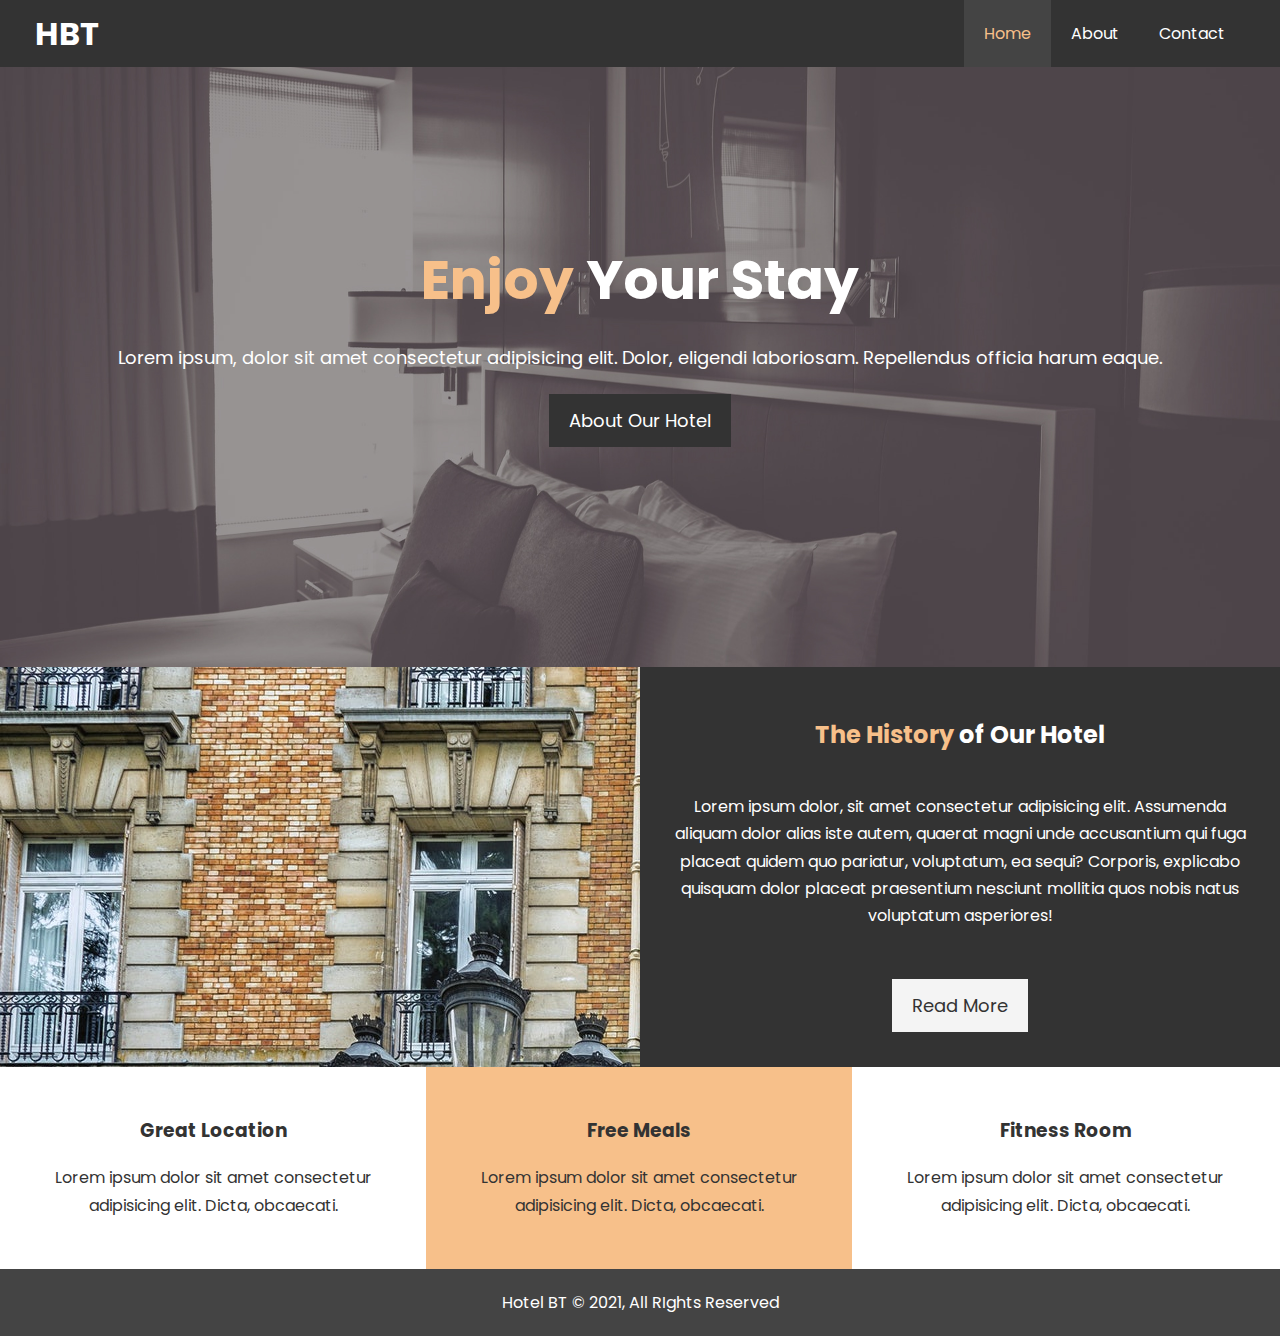
<file: index.html>
<!DOCTYPE html>
<html lang="en">
<head>
    <meta charset="UTF-8">
    <meta http-equiv="X-UA-Compatible" content="IE=edge">
    <meta name="viewport" content="width=device-width, initial-scale=1.0">
    <meta name="description" content="Welcome to the most extraordinary hotel in Boston Massachusetts">
    <meta name="keywords" content="hotel,boston hotel,new england hotel">
    <link rel="stylesheet" href="https://use.fontawesome.com/releases/v5.6.1/css/all.css" integrity="sha384-gfdkjb5BdAXd+lj+gudLWI+BXq4IuLW5IT+brZEZsLFm++aCMlF1V92rMkPaX4PP" crossorigin="anonymous">
    <link href="https://fonts.googleapis.com/css2?family=Poppins&display=swap" rel="stylesheet">
    <link rel="stylesheet" href="css/style.css">
    <link rel="stylesheet" media="screen and (max-width:768px)" href="css/mobile.css">
    <title>Hotel BT | Welcome</title>
</head>
<body>
    <header>
        <nav id="navbar">
            <div class="container">
                <h1 class="logo"><a href="index.html">HBT</a></h1>
                <ul>
                    <li><a class="current" href="index.html">Home</a></li>
                    <li><a href="about.html">About</a></li>
                    <li><a href="contact.html">Contact</a></li>
                </ul>
            </div>
        </nav>

        <div id="showcase">
            <div class="container">
              <div class="showcase-content">
                <h1><span class="text-primary">Enjoy</span> Your Stay</h1>
                <p class="lead">Lorem ipsum, dolor sit amet consectetur adipisicing elit. Dolor, eligendi laboriosam. Repellendus officia harum eaque.</p>
                <a class="btn" href="about.html">About Our Hotel</a>
              </div>
            </div>
          </div>
    </header>

    <section id="home-info">
        <div class="info-img"></div>
        <div class="info-content">
            <h2><span class="text-primary">The History</span> of Our Hotel</h2>
            <p>Lorem ipsum dolor, sit amet consectetur adipisicing elit. Assumenda
                aliquam dolor alias iste autem, quaerat magni unde accusantium qui
                fuga placeat quidem quo pariatur, voluptatum, ea sequi? Corporis,
                explicabo quisquam dolor placeat praesentium nesciunt mollitia quos
                nobis natus voluptatum asperiores!</p>
                <a class="btn btn-light" href="about.html">Read More</a>
        </div>
    </section> 

    <div class="clr"></div>

    <section id="features">
        <div class="box bg-light">
            <i class="fas fa-hotel fa-3x"></i>
            <h3>Great Location</h3>
            <p>Lorem ipsum dolor sit amet consectetur adipisicing elit. Dicta, obcaecati.</p>
        </div>
        <div class="box bg-primary">
            <i class="fas fa-utensils fa-3x"></i>
            <h3>Free Meals</h3>
            <p>Lorem ipsum dolor sit amet consectetur adipisicing elit. Dicta, obcaecati.</p>
        </div>
        <div class="box bg-light">
            <i class="fas fa-dumbbell fa-3x"></i>
            <h3>Fitness Room</h3>
            <p>Lorem ipsum dolor sit amet consectetur adipisicing elit. Dicta, obcaecati.</p>
        </div>
    </section>

    <div class="clr"></div>

    <footer id="main-footer">
        <p>Hotel BT &copy; 2021, All RIghts Reserved</p>
    </footer>
</body>
</html>
</file>
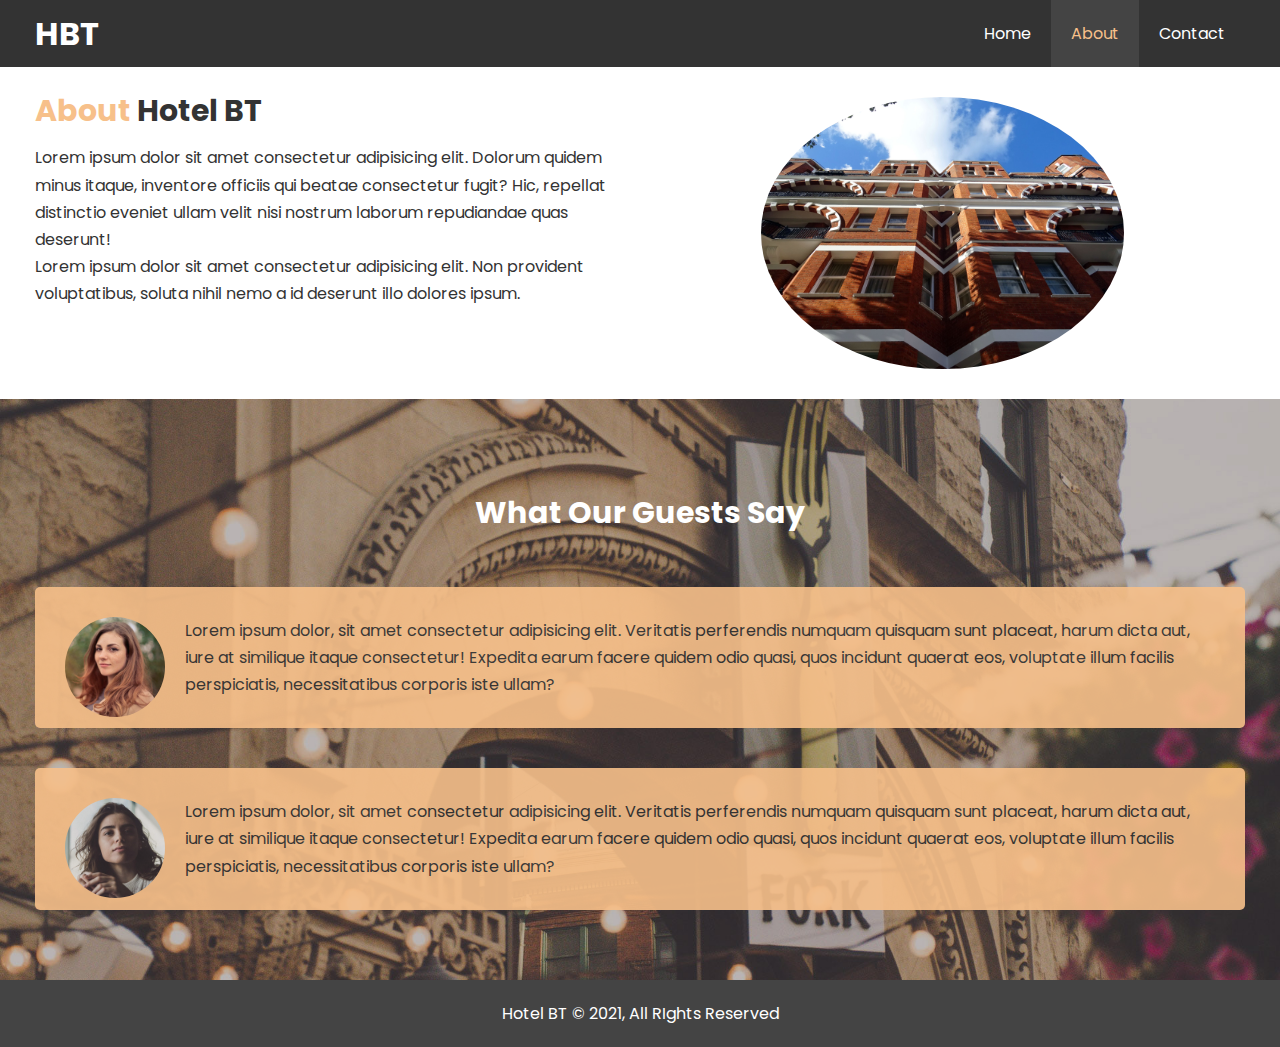
<file: about.html>
<!DOCTYPE html>
<html lang="en">
<head>
    <meta charset="UTF-8">
    <meta http-equiv="X-UA-Compatible" content="IE=edge">
    <meta name="viewport" content="width=device-width, initial-scale=1.0">
    <meta name="description" content="Welcome to the most extraordinary hotel in Boston Massachusetts">
    <meta name="keywords" content="hotel,boston hotel,new england hotel">
    <link rel="stylesheet" href="https://use.fontawesome.com/releases/v5.6.1/css/all.css" integrity="sha384-gfdkjb5BdAXd+lj+gudLWI+BXq4IuLW5IT+brZEZsLFm++aCMlF1V92rMkPaX4PP" crossorigin="anonymous">
    <link href="https://fonts.googleapis.com/css2?family=Poppins&display=swap" rel="stylesheet">
    <link rel="stylesheet" href="css/style.css">
    <link rel="stylesheet" media="screen and (max-width:768px)" href="css/mobile.css">
    <title>Hotel BT | About</title>
</head>
<body>
    <header>
        <nav id="navbar">
            <div class="container">
                <h1 class="logo"><a href="index.html">HBT</a></h1>
                <ul>
                    <li><a href="index.html">Home</a></li>
                    <li><a class="current" href="about.html">About</a></li>
                    <li><a href="contact.html">Contact</a></li>
                </ul>
            </div>
        </nav>
    </header>

    <section id="about-info" class="bg-light py-3">
        <div class="container">
            <div class="info-left">
                <h1 class="l-heading"><span class="text-primary">About</span> Hotel BT</h1>
                <p>Lorem ipsum dolor sit amet consectetur adipisicing elit. Dolorum quidem minus itaque, inventore officiis qui beatae consectetur fugit? Hic, repellat distinctio eveniet ullam velit nisi nostrum laborum repudiandae quas deserunt!</p>
                <p>Lorem ipsum dolor sit amet consectetur adipisicing elit. Non provident voluptatibus, soluta nihil nemo a id deserunt illo dolores ipsum.</p>
            </div>

            <div class="info-right">
                <img src="./img/photo-2.jpg" alt="hotel">
            </div>
        </div>
    </section>

    <div class="clr"></div>

    <section id="testimonial" class="py-3">
        <div class="container">
            <h2 class="l-heading">What Our Guests Say</h2>
            <div class="testimonial bg-primary">
                <img src="./img/person-1.jpg" alt="Samantha">
                <p>Lorem ipsum dolor, sit amet consectetur adipisicing elit. Veritatis perferendis numquam quisquam sunt placeat, harum dicta aut, iure at similique itaque consectetur! Expedita earum facere quidem odio quasi, quos incidunt quaerat eos, voluptate illum facilis perspiciatis, necessitatibus corporis iste ullam?</p>
            </div>

            <div class="testimonial bg-primary">
                <img src="./img/person-2.jpg" alt="Seeta">
                <p>Lorem ipsum dolor, sit amet consectetur adipisicing elit. Veritatis perferendis numquam quisquam sunt placeat, harum dicta aut, iure at similique itaque consectetur! Expedita earum facere quidem odio quasi, quos incidunt quaerat eos, voluptate illum facilis perspiciatis, necessitatibus corporis iste ullam?</p>
            </div>
        </div>
    </section>

    <footer id="main-footer">
        <p>Hotel BT &copy; 2021, All RIghts Reserved</p>
    </footer>
</body>
</html>
</file>
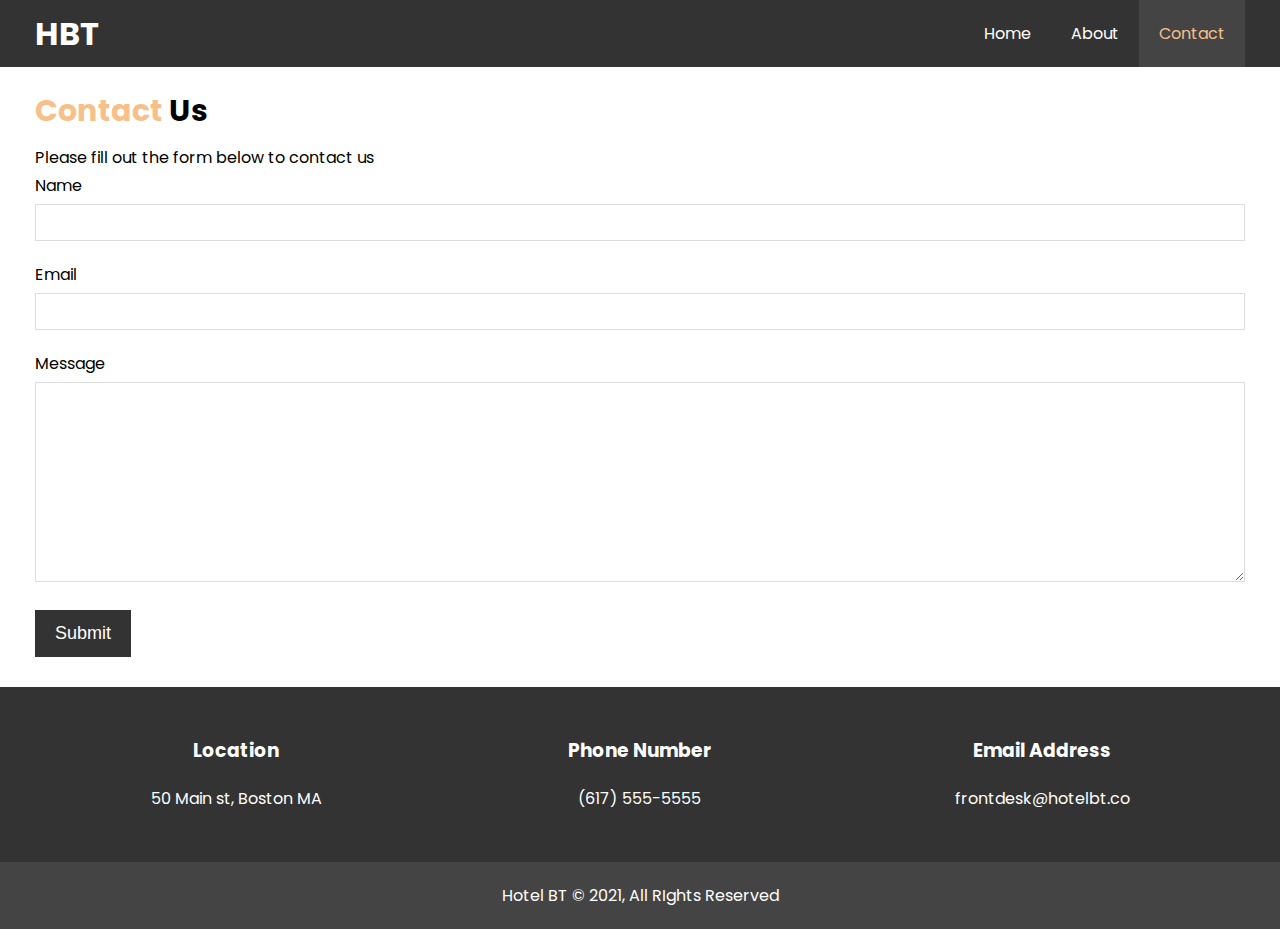
<file: contact.html>
<!DOCTYPE html>
<html lang="en">
<head>
    <meta charset="UTF-8">
    <meta http-equiv="X-UA-Compatible" content="IE=edge">
    <meta name="viewport" content="width=device-width, initial-scale=1.0">
    <meta name="description" content="Welcome to the most extraordinary hotel in Boston Massachusetts">
    <meta name="keywords" content="hotel,boston hotel,new england hotel">
    <link rel="stylesheet" href="https://use.fontawesome.com/releases/v5.6.1/css/all.css" integrity="sha384-gfdkjb5BdAXd+lj+gudLWI+BXq4IuLW5IT+brZEZsLFm++aCMlF1V92rMkPaX4PP" crossorigin="anonymous">
    <link href="https://fonts.googleapis.com/css2?family=Poppins&display=swap" rel="stylesheet">
    <link rel="stylesheet" href="css/style.css">
    <link rel="stylesheet" media="screen and (max-width:768px)" href="css/mobile.css">
    <title>Hotel BT | Contact</title>
</head>
<body>
    <header>
        <nav id="navbar">
            <div class="container">
                <h1 class="logo"><a href="index.html">HBT</a></h1>
                <ul>
                    <li><a href="index.html">Home</a></li>
                    <li><a href="about.html">About</a></li>
                    <li><a class="current" href="contact.html">Contact</a></li>
                </ul>
            </div>
        </nav>
    </header>

    <section id="contact-form" class="py-3"> 
        <div class="container">
            <h1 class="l-heading"> <span class="text-primary">Contact</span> Us</h1>
            <p>Please fill out the form below to contact us</p>
            <form action="#">
                <div class="form-group">
                    <label for="name">Name</label>
                    <input type="text" name="name" id=name>
                </div>
                <div class="form-group">
                    <label for="email">Email</label>
                    <input type="email" name="email" id=email>
                </div>
                <div class="form-group">
                    <label for="message">Message</label>
                    <textarea name="message" id=message></textarea>
                </div>
                <button type="submit" class="btn">Submit</button>
            </form>
        </div>
    </section>

    <section id="contact-info" class="bg-dark">
        <div class="container">
            <div class="box">
                <i class="fas fa-hotel fa-2x"></i>
                <h3>Location</h3>
                <p>50 Main st, Boston MA</p>
              </div>
              <div class="box">
                  <i class="fas fa-phone fa-2x"></i>
                  <h3>Phone Number</h3>
                  <p>(617) 555-5555</p>
              </div>
              <div class="box">
                  <i class="fas fa-envelope fa-2x"></i>
                  <h3>Email Address</h3>
                  <p>frontdesk@hotelbt.co</p>
              </div>
        </div>
      </section>

    <footer id="main-footer">
        <p>Hotel BT &copy; 2021, All RIghts Reserved</p>
    </footer>
</body>
</html>
</file>
<file: css/style.css>
*{
    margin: 0;
    padding: 0;
    box-sizing: border-box;
}

/* Main Styling */
html, body{
    font-family: "Poppins";
    line-height: 1.7em;
}

a{
    text-decoration: none;
}

h1, h2, h3 {
    padding-bottom: 20px;
}

/* Utility Classes */
.container{
    margin: auto;
    max-width: 1250px;
    overflow: auto;
    padding: 0 20px;
}

.lead{
    font-size: 18px;
}

.btn
{
    display: inline-block;
    color: #ffffff;
    background-color: #333333;
    padding: 13px 20px;
    font-size: 18px;
    border: none;
    cursor: pointer;
}

.text-primary{
    color: #f7c08a;
}

.btn-light{
    background-color: #f4f4f4;
    color: #333333;
}

.btn:hover {
    background: #f7c08a;
    color: #333;
  }

.bg-dark {
    background: #333333;
    color: #ffffff;
}

.bg-primary{
    background-color: #f7c08a;
    color: #333333;
}

.bg-light{
    background-color: #ffffff;
    color: #333333;
}

.clr{
    clear: both;
}

.l-heading{
    font-size: 30px;
}

.py-1{padding: 10px 0;}
.py-2{padding: 20px 0;}
.py-3{padding: 30px 0;}

/* Navbar */
#navbar{
    background-color: #333333;
    color: #ffffff;
    overflow: auto;
}

#navbar a{
    color: #ffffff;
}

#navbar h1{
    float: left;
    padding-top: 20px;
}

#navbar ul{
    list-style: none;
    float: right;
}

#navbar ul li{
    float: left;
}

#navbar ul li a{
    padding: 20px;
    display: block;
    text-align: center;
}

#navbar ul li a:hover,
#navbar ul li a.current{
    background-color: #444444;
    color: #f7c08a;
}

/* Showcase */
#showcase {
    background: url('../img/showcase.jpg') no-repeat center center/cover;
    height: 600px;
  }
  
#showcase .showcase-content {
    color: #fff;
    text-align: center;
    padding-top: 180px;
}
  
#showcase .showcase-content h1 {
    font-size: 55px;
    line-height: 1.2em;
    padding-bottom: 30px;
}

#showcase .showcase-content span{
    color: #f7c08a;
}

#showcase .showcase-content p{
    padding-bottom: 20px;
    line-height: 1.7em;
}

/* Home Info */
#home-info{
    height: 400px;
}

#home-info .info-img{
    background: url(../img/photo-1.jpg) no-repeat;
    float: left;
    width: 50%;
    min-height: 100%;
}

#home-info .info-content{
    float: right;
    width: 50%;
    height: 100%;
    padding: 50px 30px;
    background-color: #333333;
    text-align: center;
    overflow: hidden;
}

#home-info .info-content h2{
    color: #ffffff;
    line-height: 1.5em;
}

#home-info .info-content p{
    color: #ffffff;
    padding-top: 20px;
    padding-bottom: 50px;
}

/* Features */
.box{
    float: left;
    width: 33.3%;
    padding: 50px;
    text-align: center;
}

.box i{
    margin-bottom: 15px;
}

/* About info */
#about-info .info-right{
    float: right;
    width: 50%;
    min-height: 100%;
}

#about-info .info-right img{
    display: block;
    margin: auto;
    width: 60%;
    border-radius: 50%;
}

#about-info .info-left{
    float: left;
    width: 50%;
    min-height: 100%;
}

/* Testimonials */
#testimonial{
    height: 100%;
    background:url("../img/test-bg.jpg") no-repeat center center/cover;
    padding-top: 100px;
}

#testimonial h2{
    text-align: center;
    color: #ffffff;
    padding-bottom: 60px;
}

#testimonial .testimonial{
    padding: 30px;
    margin-bottom: 40px;
    border-radius: 5px;
    opacity: 0.9;
}
#testimonial .testimonial img{
    width: 100px;
    float: left;
    margin-right: 20px;
    border-radius: 50%;
}

/* Contact Form */
#contact-form .form-group{
    margin-bottom: 20px;
}

.form-group label{
    display: block;
    margin-bottom: 5px;
}

.form-group input, 
.form-group textarea{
    width: 100%;
    padding: 10px;
    border: 1px solid #dddddd;
}

.form-group textarea{
    height: 200px;
}

/* Footer */
#main-footer{
    background-color: #444444;
    color: #ffffff;
    text-align: center;
    padding: 20px;
}
</file>
<file: css/mobile.css>
#navbar h1{
    float: none;
    text-align: center;
}

#navbar ul, #navbar ul li{
    float: none;
}

#navbar ul li a{
    padding: 5px;
}

/* Showcase */
#showcase {
    height: 500px;
}

#showcase .showcase-content{
    padding-top: 120px;
}

/* Home info */
#home-info{
    height: 550px;
}
#home-info .info-img{
    display: none;
}

#home-info .info-content{
    float: none;
    width: 100%;
}

/* Features */
.box{
    float: none;
    width: 100%;
}

/* About info */
#about-info .info-right{
    float: none;
    width: 100%;
}

#about-info .info-left{
    float: none;
    width: 100%;
    margin-bottom: 30px;
    text-align: center;
}

.l-heading{
    text-align: center;
}

/* Contact */
#contact-info .box{
    border-bottom: 2px dotted #444444;
}
</file>
